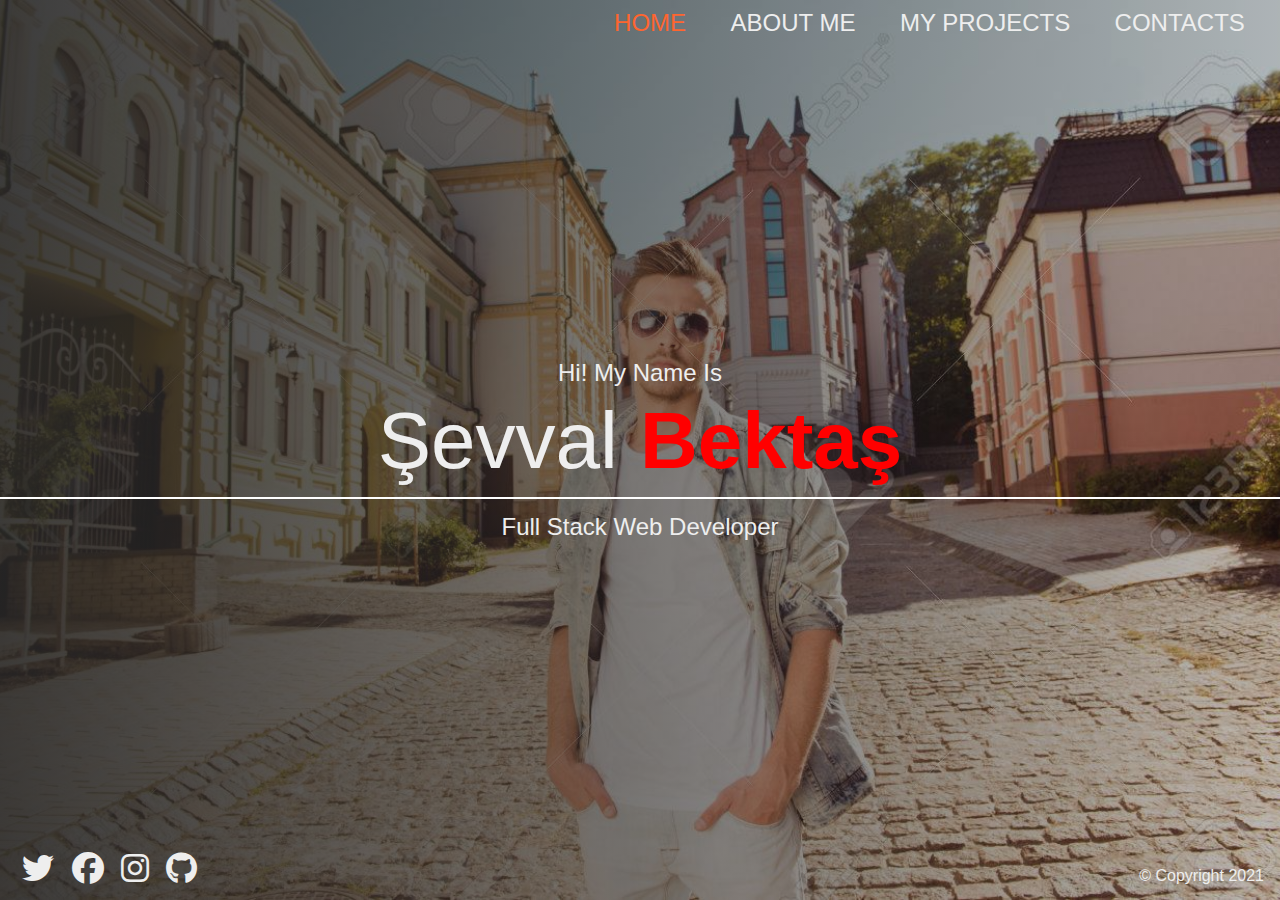
<file: index.html>
<!DOCTYPE html>
<html lang="en">
  <head>
    <meta charset="UTF-8" />
    <meta http-equiv="X-UA-Compatible" content="IE=edge" />
    <meta name="viewport" content="width=device-width, initial-scale=1.0" />
    <link rel="stylesheet" href="./css/main.css" />
    <title>Sass Project</title>
  </head>
  <body>
    <div class="home-bgImg-container">
      <nav class="nav">
        <ul class="nav__list">
          <li class="nav__item">
            <a href="index.html" class="nav__link nav__link--active">Home</a>
          </li>
          <li class="nav__item">
            <a href="about.html" class="nav__link">About Me</a>
          </li>
          <li class="nav__item">
            <a href="projects.html" class="nav__link">My Projects</a>
          </li>
          <li class="nav__item">
            <a href="contact.html" class="nav__link">Contacts</a>
          </li>
        </ul>
      </nav>

      <!-- HOME MAIN -->
      <main class="home">
        <h2>Hi! My Name Is</h2>
        <h1 class="home__name">
          Şevval <span class="home__name--last">Bektaş</span>
        </h1>
        <h2>Full Stack Web Developer</h2>
      </main>

      <!-- HOME FOOTER -->
      <footer class="horizontal">
        <div class="social-icons">
          <a href="#">
            <i class="fab fa-twitter fa-2x"></i>
          </a>
          <a href="#">
            <i class="fab fa-facebook fa-2x"></i>
          </a>
          <a href="#">
            <i class="fab fa-instagram fa-2x"></i>
          </a>
          <a href="#">
            <i class="fab fa-github fa-2x"></i>
          </a>
        </div>
        <div class="copyright">&copy; Copyright 2021</div>
      </footer>
    </div>
  </body>
</html>

<!--* sass --watch ./scss/main.scss:./css/main.css -->
</file>
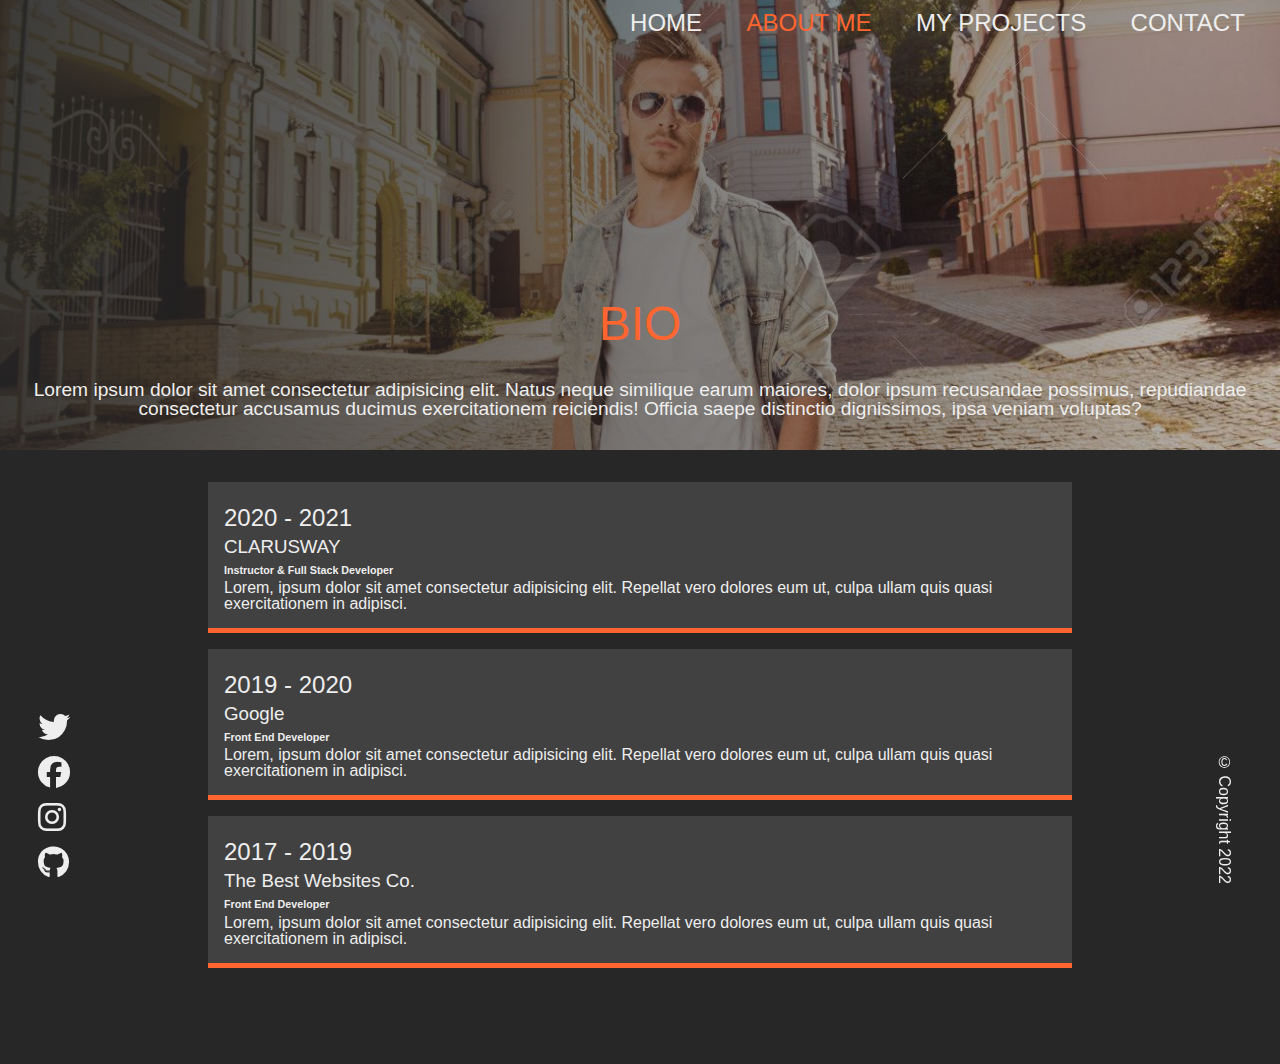
<file: about.html>
<!DOCTYPE html>
<html lang="en">
  <head>
    <meta charset="UTF-8" />
    <meta http-equiv="X-UA-Compatible" content="IE=edge" />
    <meta name="viewport" content="width=device-width, initial-scale=1.0" />

    <link rel="stylesheet" href="css/main.css" />
    <title>Portfolio-About</title>
  </head>
  <body>
    <div class="about-bgImg-container">
      <!-- ABOUT NAV -->
      <nav class="nav">
        <ul class="nav__list">
          <li class="nav__item">
            <a href="index.html" class="nav__link">Home</a>
          </li>
          <li class="nav__item">
            <a href="about.html" class="nav__link nav__link--active"
              >About Me</a
            >
          </li>
          <li class="nav__item">
            <a href="projects.html" class="nav__link">My Projects</a>
          </li>
          <li class="nav__item">
            <a href="contact.html" class="nav__link">Contact</a>
          </li>
        </ul>
      </nav>

      <div class="about__bio-image">
        <h2>BIO</h2>
        <p>
          Lorem ipsum dolor sit amet consectetur adipisicing elit. Natus neque
          similique earum maiores, dolor ipsum recusandae possimus, repudiandae
          consectetur accusamus ducimus exercitationem reiciendis! Officia saepe
          distinctio dignissimos, ipsa veniam voluptas?
        </p>
      </div>
    </div>

    <!-- ABOUT MAIN -->

    <main class="about">
      <div class="about__container">
        <div class="about__job">
          <h2 class="text-secondary">2020 - 2021</h2>
          <h3>CLARUSWAY</h3>
          <h6>Instructor & Full Stack Developer</h6>
          <p>
            Lorem, ipsum dolor sit amet consectetur adipisicing elit. Repellat
            vero dolores eum ut, culpa ullam quis quasi exercitationem in
            adipisci.
          </p>
        </div>
        <div class="about__job">
          <h2 class="text-secondary">2019 - 2020</h2>
          <h3>Google</h3>
          <h6>Front End Developer</h6>
          <p>
            Lorem, ipsum dolor sit amet consectetur adipisicing elit. Repellat
            vero dolores eum ut, culpa ullam quis quasi exercitationem in
            adipisci.
          </p>
        </div>
        <div class="about__job">
          <h2 class="text-secondary">2017 - 2019</h2>
          <h3>The Best Websites Co.</h3>
          <h6>Front End Developer</h6>
          <p>
            Lorem, ipsum dolor sit amet consectetur adipisicing elit. Repellat
            vero dolores eum ut, culpa ullam quis quasi exercitationem in
            adipisci.
          </p>
        </div>
      </div>
    </main>

    <!-- ABOUT FOOTER -->
    <footer class="vertical">
      <div class="social-icons">
        <a href="#">
          <i class="fab fa-twitter fa-2x"></i>
        </a>
        <a href="#">
          <i class="fab fa-facebook fa-2x"></i>
        </a>
        <a href="#">
          <i class="fab fa-instagram fa-2x"></i>
        </a>
        <a href="#">
          <i class="fab fa-github fa-2x"></i>
        </a>
      </div>
      <div class="copyright">&copy; Copyright 2022</div>
    </footer>
  </body>
</html>
</file>
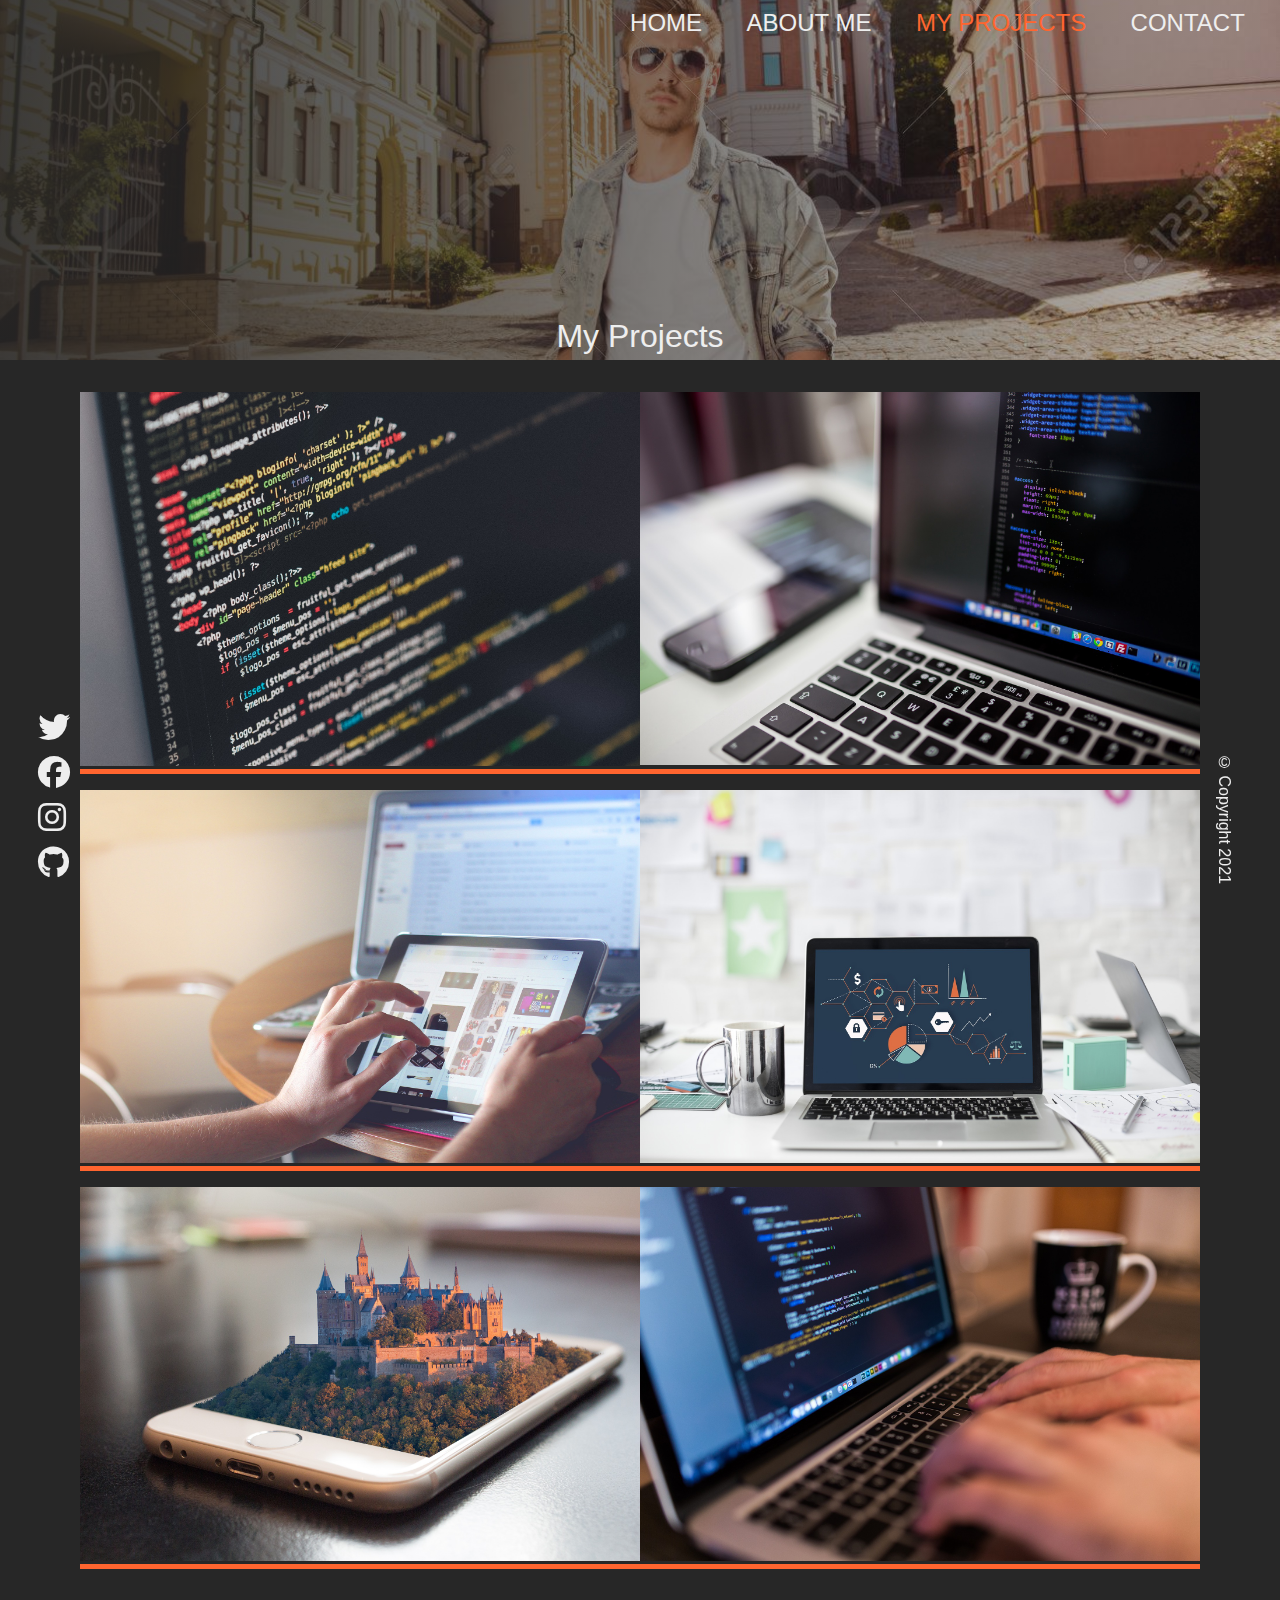
<file: projects.html>
<!DOCTYPE html>
<html lang="en">
  <head>
    <meta charset="UTF-8" />
    <meta name="viewport" content="width=device-width, initial-scale=1.0" />
    <meta http-equiv="X-UA-Compatible" content="ie=edge" />

    <link rel="stylesheet" href="css/main.css" />
    <title>Portfolio-Projects</title>
  </head>
  <body>
    <div class="project-bgImg-container">
      <!-- PROJECT NAV -->
      <nav class="nav">
        <ul class="nav__list">
          <li class="nav__item">
            <a href="index.html" class="nav__link">Home</a>
          </li>
          <li class="nav__item">
            <a href="about.html" class="nav__link">About Me</a>
          </li>
          <li class="nav__item">
            <a href="projects.html" class="nav__link nav__link--active"
              >My Projects</a
            >
          </li>
          <li class="nav__item">
            <a href="contact.html" class="nav__link">Contact</a>
          </li>
        </ul>
      </nav>

      <div class="projects__bio-image">
        <h1>My Projects</h1>
      </div>
    </div>

    <!-- PROJECT MAIN -->
    <main class="projects">
      <div class="projects__items">
        <div class="projects__item">
          <img src="img/project-1.jpg" alt="My Project" />
        </div>

        <div class="projects__item">
          <img src="img/project-2.jpg" alt="My Project" />
        </div>
        <div class="projects__item">
          <img src="img/project-3.jpg" alt="My Project" />
        </div>
        <div class="projects__item">
          <img src="img/project-4.jpg" alt="My Project" />
        </div>

        <div class="projects__item">
          <img src="img/project-5.jpg" alt="My Project" />
        </div>
        <div class="projects__item">
          <img src="img/project-6.jpg" alt="My Project" />
        </div>
      </div>
    </main>

    <!-- PROJECT FOOTER -->
    <footer class="vertical">
      <div class="social-icons">
        <a href="#">
          <i class="fab fa-twitter fa-2x"></i>
        </a>
        <a href="#">
          <i class="fab fa-facebook fa-2x"></i>
        </a>
        <a href="#">
          <i class="fab fa-instagram fa-2x"></i>
        </a>
        <a href="#">
          <i class="fab fa-github fa-2x"></i>
        </a>
      </div>

      <div class="copyright">&copy; Copyright 2021</div>
    </footer>
  </body>
</html>
</file>
<file: css/main.css>
@import url("https://cdnjs.cloudflare.com/ajax/libs/font-awesome/6.2.0/css/all.min.css");
* {
  margin: 0;
  padding: 0;
  box-sizing: border-box;
}

.about-bgImg-container {
  height: 50vh;
  width: 100%;
  background: linear-gradient(to right, rgba(39, 39, 39, 0.9), rgba(39, 39, 39, 0.3)), url("../img/model-1.jpg");
  background-position: center center;
  background-size: cover;
  display: flex;
  flex-direction: column;
  justify-content: space-between;
}
.about-bgImg-container .about__bio-image {
  text-align: center;
}
.about-bgImg-container .about__bio-image h2 {
  font-size: 3rem;
  color: #ff652f;
}
.about-bgImg-container .about__bio-image p {
  font-size: 1.2rem;
  margin: 2rem;
}

.about__container {
  width: 70vw;
  margin: 2rem auto;
}
.about .about__job {
  margin: 1rem;
  background: #414141;
  padding: 1rem;
  border-bottom: 5px solid #ff652f;
}
.about .about__job h2,
.about .about__job h3 {
  margin: 0.5rem 0;
}
.about .about__job h6 {
  margin: 0.3rem 0;
}

.contact-bgImg-container {
  height: 100vh;
  width: 100%;
  background: linear-gradient(to right, rgba(39, 39, 39, 0.9), rgba(39, 39, 39, 0.3)), url("../img/model-1.jpg");
  background-position: center center;
  background-size: cover;
}
.contact-bgImg-container nav {
  height: 40vh;
}

.contact {
  height: 40vh;
  display: flex;
  flex-direction: column;
  flex-wrap: nowrap;
  justify-content: center;
  text-align: center;
}
.contact h2 {
  font-size: 3rem;
  margin-bottom: 2rem;
}
.contact__list {
  display: flex;
  flex-direction: column;
  flex-wrap: wrap;
  justify-content: center;
  align-items: center;
  gap: 2.5rem;
  font-size: 1.5rem;
}
.contact .text-secondary {
  color: #ff652f;
}

.home-bgImg-container {
  height: 100vh;
  width: 100%;
  background: linear-gradient(to right, rgba(39, 39, 39, 0.9), rgba(39, 39, 39, 0.3)), url("../img/model-1.jpg");
  background-position: center center;
  background-size: cover;
}

.home {
  height: 80vh;
  display: flex;
  flex-direction: column;
  justify-content: center;
  text-align: center;
}
.home__name {
  font-size: 5rem;
  padding: 1rem;
  margin-bottom: 1rem;
  border-bottom: 2px solid #fff;
}
.home__name--last {
  color: red;
  font-weight: 700;
}

.project-bgImg-container {
  height: 40vh;
  width: 100%;
  background: linear-gradient(to right, rgba(39, 39, 39, 0.9), rgba(39, 39, 39, 0.3)), url("../img/model-1.jpg");
  background-position: center center;
  background-size: cover;
  display: flex;
  flex-direction: column;
  justify-content: space-between;
}
.project-bgImg-container .projects__bio-image {
  text-align: center;
  margin-bottom: 0.5rem;
}

.projects__items {
  width: 100%;
  display: flex;
  flex-wrap: wrap;
  justify-content: center;
  padding: 2rem 5rem;
  gap: 1rem 0;
}
.projects__item {
  width: 100%;
  cursor: pointer;
  border-bottom: 5px solid #ff652f;
  position: relative;
}
.projects__item img {
  width: 100%;
}
.projects__item::after {
  content: "";
  height: 100%;
  width: 100%;
  background-color: #ff652f;
  position: absolute;
  left: 0;
  opacity: 0;
  transition: all 0.5s;
}
.projects__item:hover::after {
  opacity: 0.7;
}

.link-style a, footer.middle a, footer.vertical .social-icons a, footer.horizontal a {
  padding: 0.4rem;
  transition: all 1s;
}
.link-style a:hover, footer.middle a:hover, footer.vertical .social-icons a:hover, footer.horizontal a:hover {
  color: #ff652f;
}

footer.horizontal {
  height: 10vh;
  display: flex;
  justify-content: space-between;
  align-items: flex-end;
  padding: 1rem;
}

footer.vertical {
  display: flex;
  justify-content: space-between;
  align-items: flex-end;
  padding: 2rem;
  margin-bottom: 1rem;
}
footer.vertical .social-icons {
  display: flex;
  flex-direction: column;
  position: fixed;
  bottom: 1rem;
}
footer.vertical .copyright {
  position: fixed;
  bottom: 1rem;
  right: 3rem;
  writing-mode: vertical-rl;
  text-orientation: mixed;
}

footer.middle {
  height: 20vh;
  display: flex;
  flex-direction: column;
  justify-content: center;
  align-items: center;
  padding: 1rem;
  gap: 1rem;
}

.nav {
  padding: 1rem;
  height: 10vh;
}
.nav__list {
  text-align: right;
}
.nav__item {
  display: inline;
  padding: 1rem;
}
.nav__link {
  font-size: 1rem;
  text-transform: uppercase;
  font-weight: 500;
  font-family: "Segoe UI", Tahoma, Geneva, Verdana, sans-serif;
  transition: all 1s;
}
.nav__link:hover {
  color: blue;
}
.nav__link--active {
  color: #ff652f;
}

@media screen and (min-width: 0px) {
  .nav {
    padding: 0.5rem;
  }
  .nav__list {
    text-align: center;
  }
  .nav__item {
    padding-right: 0.7rem;
  }
  .nav .nav__link {
    font-size: 0.9rem;
  }
  .contact h2 {
    font-size: 2rem;
    margin-bottom: 1rem;
  }
  .contact__list {
    gap: 2rem 1.2rem;
    font-size: 1.2rem;
  }
}
@media screen and (min-width: 576px) {
  .nav {
    padding: 0.7rem;
  }
  .nav__list {
    text-align: right;
  }
  .nav__item {
    padding-right: 1rem;
  }
  .nav .nav__link {
    font-size: 1rem;
  }
  .contact h2 {
    font-size: 2.5rem;
    margin-bottom: 1.5rem;
  }
  .contact__list {
    gap: 2.5rem 2rem;
    font-size: 1.5rem;
  }
}
@media screen and (min-width: 768px) {
  .nav__item {
    padding-right: 1.3rem;
  }
  .nav .nav__link {
    font-size: 1.3rem;
  }
  .projects__item {
    width: 100%;
  }
}
@media screen and (min-width: 1024px) {
  .nav__item {
    padding-right: 1.5rem;
  }
  .nav .nav__link {
    font-size: 1.5rem;
  }
  .projects__item {
    width: 50%;
  }
  .contact__list {
    flex-direction: row;
  }
}
@media screen and (min-width: 1600px) {
  .projects__item {
    width: 33%;
  }
}
body {
  font-family: "Segoe UI", Tahoma, Geneva, Verdana, sans-serif;
  line-height: 1;
  color: #eee;
  background-color: #272727;
  height: 100vh;
}

a {
  text-decoration: none;
  color: #eee;
}

h1,
h2,
h3 {
  font-weight: 400;
}

/*# sourceMappingURL=main.css.map */
</file>
